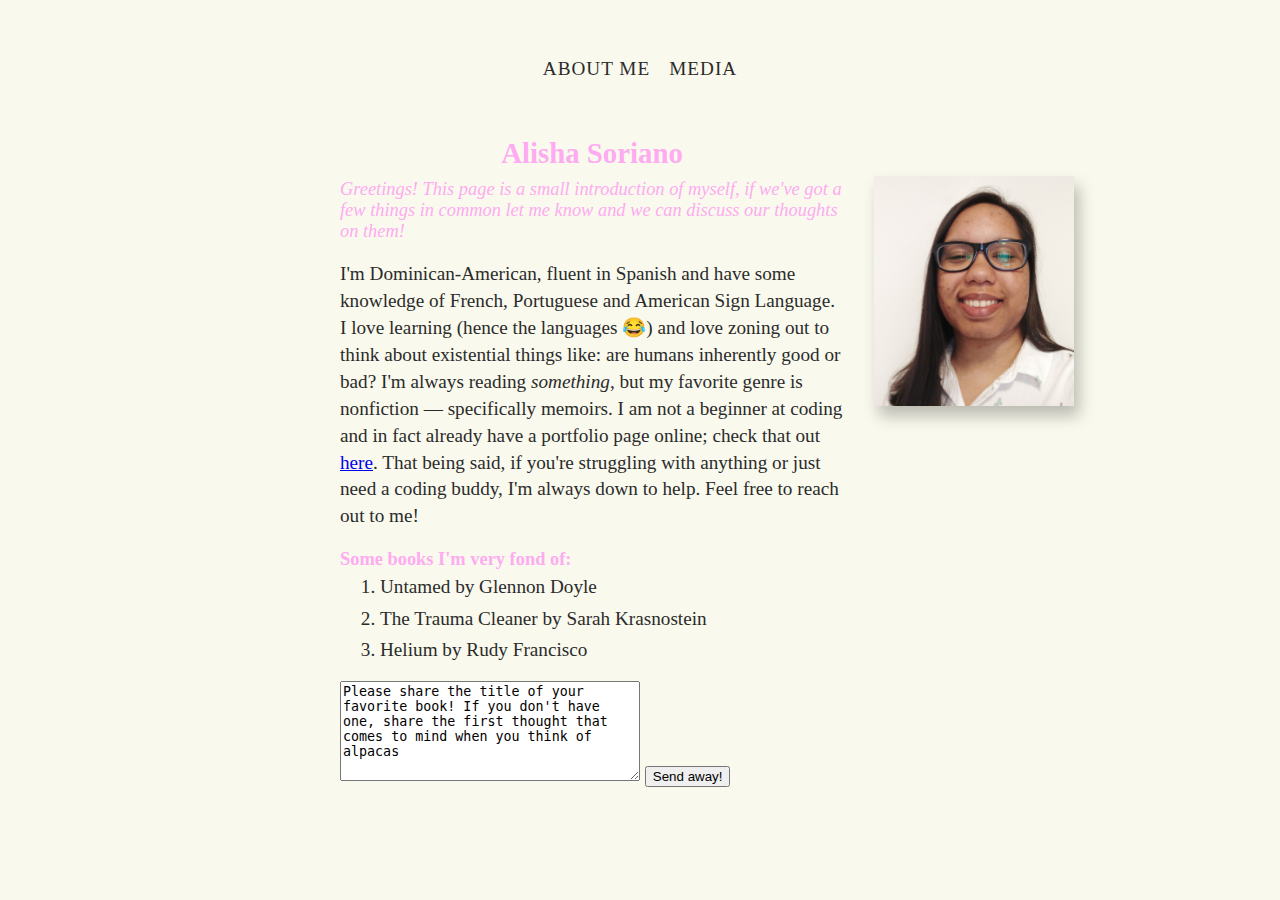
<file: index.html>
<!DOCTYPE html>
<html lang='en'>
  <head>
    <meta charset='utf-8'/>
    <meta name='viewport' content='width=device-width, initial-scale=1'/>
    <title>Alisha Soriano</title>
    <link rel='stylesheet' href='css/styles.css'/>
  </head>
  <body>
    <nav>
      <a href='index.html'>About Me</a>
      <a href='./pages/media.html'>Media</a>
    </nav>
    
    <div class='container header img-adjacent'>
      <h2>Alisha Soriano</h2>
      <h3>Greetings! This page is a small introduction of myself, if we've got a few things in common let me know and we can discuss our thoughts on them!</h3>
    
      <img src='./assets/alisha-pic.JPG' alt='Alisha smiling into the camera with straight hair, black-framed square-rounded glasses and a white button-down shirt with little cacti'/>
    </div>

    <div class='container img-adjacent'>
      <p>I'm Dominican-American, fluent in Spanish and have some knowledge of French, Portuguese and American Sign Language. I love learning (hence the languages 😂) and love zoning out to think about existential things like: are humans inherently good or bad? I'm always reading <em>something</em>, but my favorite genre is nonfiction &mdash; specifically memoirs. I am not a beginner at coding and in fact already have a portfolio page online; check that out <a href='https://www.alishasoriano.com/'>here</a>. That being said, if you're struggling with anything or just need a coding buddy, I'm always down to help. Feel free to reach out to me!
      </p>
    </div>
    
    <div class='container '>
      <h4>Some books I'm very fond of:</h4>
      <ol>
        <li>Untamed by Glennon Doyle</li>
        <li>The Trauma Cleaner by Sarah Krasnostein</li>
        <li>Helium by Rudy Francisco</li>
      </ol>

      <form>
        <textarea name='user-thoughts'>Please share the title of your favorite book! If you don't have one, share the first thought that comes to mind when you think of alpacas
        </textarea>
        <button>Send away!</button>
      </form>
    </div>
  </body>
</html>
</file>
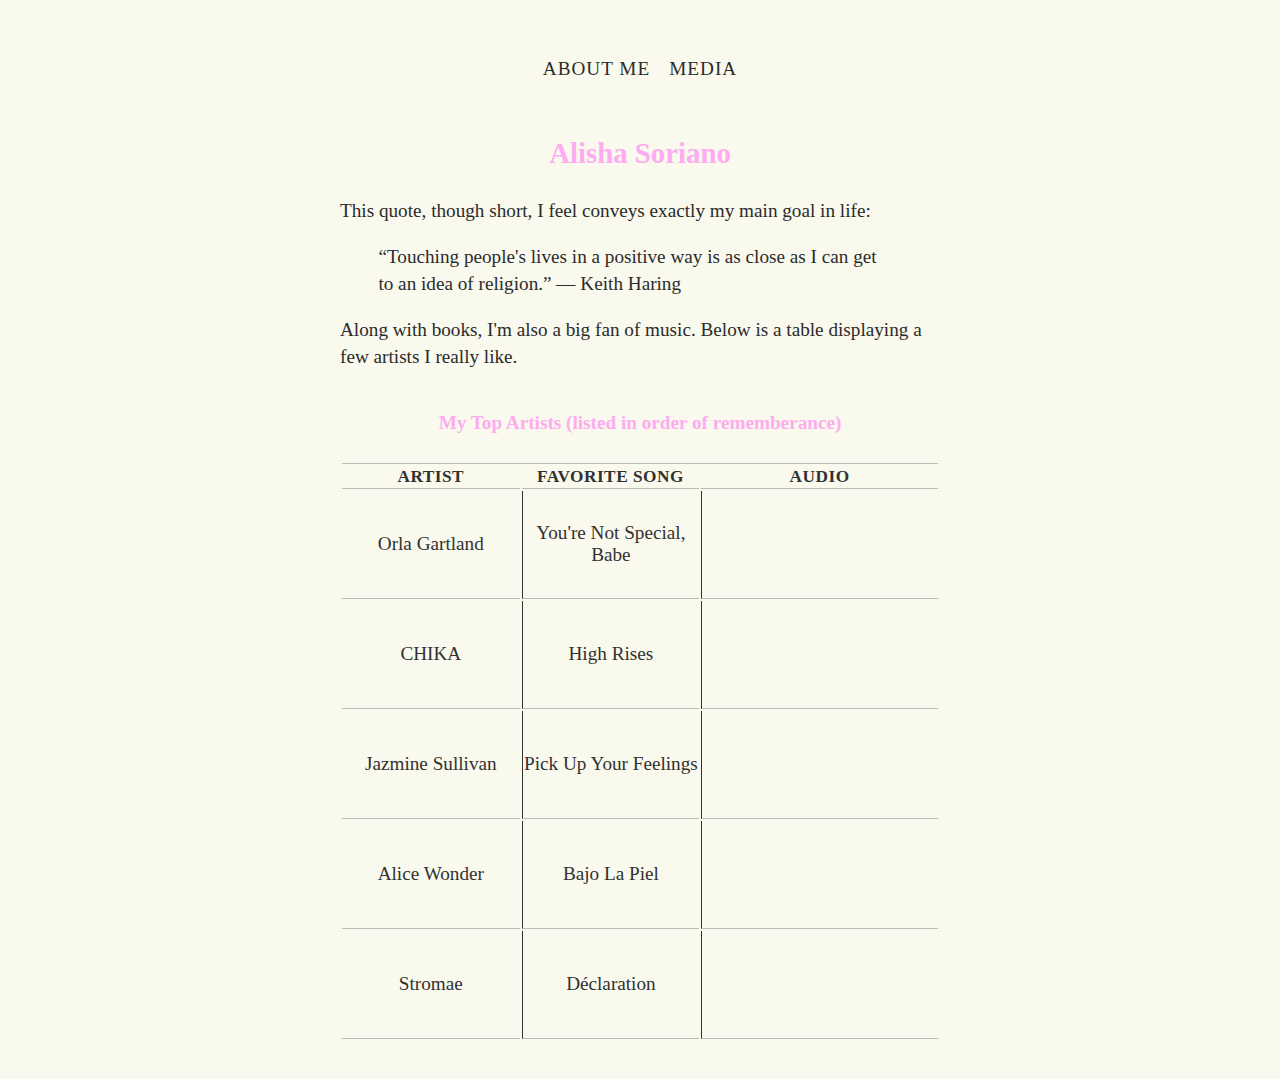
<file: pages/media.html>
<!DOCTYPE html>
<html lang='en'>
  <head>
    <meta charset='utf-8'/>
    <meta name='viewport' content='width=device-width, initial-scale=1'/>
    <title>Alisha Soriano</title>
    <link rel='stylesheet' href='../css/styles.css'/>
  </head>
  <body>
    <nav>
      <a href='../index.html'>About Me</a>
      <a href='pages/media.html'>Media</a>
    </nav>
    
    <div class='container header'>
      <h2>Alisha Soriano</h2>
    </div>
    
    <div class='container'>
      
      <p>This quote, though short, I feel conveys exactly my main goal in life:</p>
      <p class='quote-p'>
        <q>Touching people's lives in a positive way is as close as I can get to an idea of religion.</q>
        &mdash; Keith Haring
      </p>
      
      <p>Along with books, I'm also a big fan of music. Below is a table displaying a few artists I really like.</p>
    </div>

    <table class='container'>
      <thead>
        <tr>
          <th id='table-title' colspan='3'>My Top Artists (listed in order of rememberance)</th>
        </tr>
      </thead>
      <tbody>
        <tr>
          <th width='30%' class='col-header'>Artist</th>
          <th width='30%' class='col-header'>Favorite Song</th>
          <th width='40%' class='col-header'>Audio</th>
        </tr>
        <tr>
          <td>Orla Gartland</td>
          <td>You're Not Special, Babe</td>
          <td>
            <iframe width="150" height="100" src="https://www.youtube.com/embed/LgAvGT28lqc" title="YouTube video player" frameborder="0" allow="accelerometer; autoplay; clipboard-write; encrypted-media; gyroscope; picture-in-picture" allowfullscreen></iframe>
          </td>
        </tr>
        <tr>
          <td>CHIKA</td>
          <td>High Rises</td>
          <td>
            <iframe width="150" height="100" src="https://www.youtube.com/embed/jzJxo1I8a6c" title="YouTube video player" frameborder="0" allow="accelerometer; autoplay; clipboard-write; encrypted-media; gyroscope; picture-in-picture" allowfullscreen></iframe>
          </td>
        </tr>
        <tr>
          <td>Jazmine Sullivan</td>
          <td>Pick Up Your Feelings</td>
          <td>
            <iframe width="150" height="100" src="https://www.youtube.com/embed/GkISDKc_aBc" title="YouTube video player" frameborder="0" allow="accelerometer; autoplay; clipboard-write; encrypted-media; gyroscope; picture-in-picture" allowfullscreen></iframe>
          </td>
        </tr>
        </tr>
        <tr>
          <td>Alice Wonder</td>
          <td>Bajo La Piel</td>
          <td>
            <iframe width="150" height="100" src="https://www.youtube.com/embed/WXxy3cjpbuo" title="YouTube video player" frameborder="0" allow="accelerometer; autoplay; clipboard-write; encrypted-media; gyroscope; picture-in-picture" allowfullscreen></iframe>
          </td>
        </tr>
        <tr>
          <td>Stromae</td>
          <td>Déclaration</td>
          <td>
            <iframe width="150" height="100" src="https://www.youtube.com/embed/xV8pnYE5gxA" title="YouTube video player" frameborder="0" allow="accelerometer; autoplay; clipboard-write; encrypted-media; gyroscope; picture-in-picture" allowfullscreen></iframe>
          </td>
        </tr>
      </tbody>
    </table>
  </body>
</html>
</file>
<file: css/styles.css>
html {
  box-sizing: border-box;
}

*,
*::before,
*::after {
  box-sizing: inherit;
  margin: 0;
}

body {
  padding: 0;
  font-size: 1.2rem;
  background-color: #f9f9ed;
  color: #2b2b2b;
}

nav {
  display: flex;
  justify-content: center;
  align-items: center;
  max-width: 400px;
  margin: 0 auto;
  padding: 3em 0 1em;
}

nav a {
  text-transform: uppercase;
  text-decoration: none;
  letter-spacing: 1px;
  color: #2b2b2b;
}

nav a:hover {
  text-decoration: underline;
}

nav a + a {
  margin-left: 1em;
}

.container {
  max-width: 600px;
  margin: 0 auto;

}

.img-adjacent {
  padding-right: 5em;
}

.header {
  margin-top: 2em;
  margin-bottom: 1em;
  position: relative;
}

.header h2 {
  text-align: center;
  padding-bottom: .3em;
  font-size: 1.8rem;
}

.header h3 {
  font-size: 1.15rem;
  line-height: 1.15;
  font-weight: normal;
  font-style: italic;
}

h4 {
  font-size: 1.15rem;
  margin-bottom: .3em;
}

h2, h3, h4, #table-title {
  color: #feabf1;
}

ol {
  margin-bottom: 1em;
}

ol li {
  margin-bottom: .51em;
}

img {
  display: block;
  margin-left: auto;
  margin-right: auto;
  width: 200px;
  height: 230px;
  object-fit: cover;
  position: absolute;
  right: -7em;
  top: 2em;
  box-shadow: 0.25em 0.5em 0.75em rgba(0,0,0,.25);
}

form {
  margin-bottom: 3em;
}

table {
  text-align: center;
  color: #323131;
  width: 60%;
  padding-bottom: 2em;
}

table.container {
  margin-top: 2em;
}

p {
  line-height: 1.4;
  margin-bottom: 1em;
}

.quote-p {
  max-width: 500px;
  margin-left: 2em;
}

.col-header {
  text-transform: uppercase;
  font-size: .9em;
  letter-spacing: .5px;
}

th, td {
  border-bottom: 1px solid rgb(187, 186, 186);
}

td + td {
  border-left: 1px solid;
}

#table-title {
  padding-bottom: 1.5em;
}

textarea {
  width: 300px;
  height: 100px;
}

button:hover,
button:focus {
  cursor: pointer;
}
</file>
